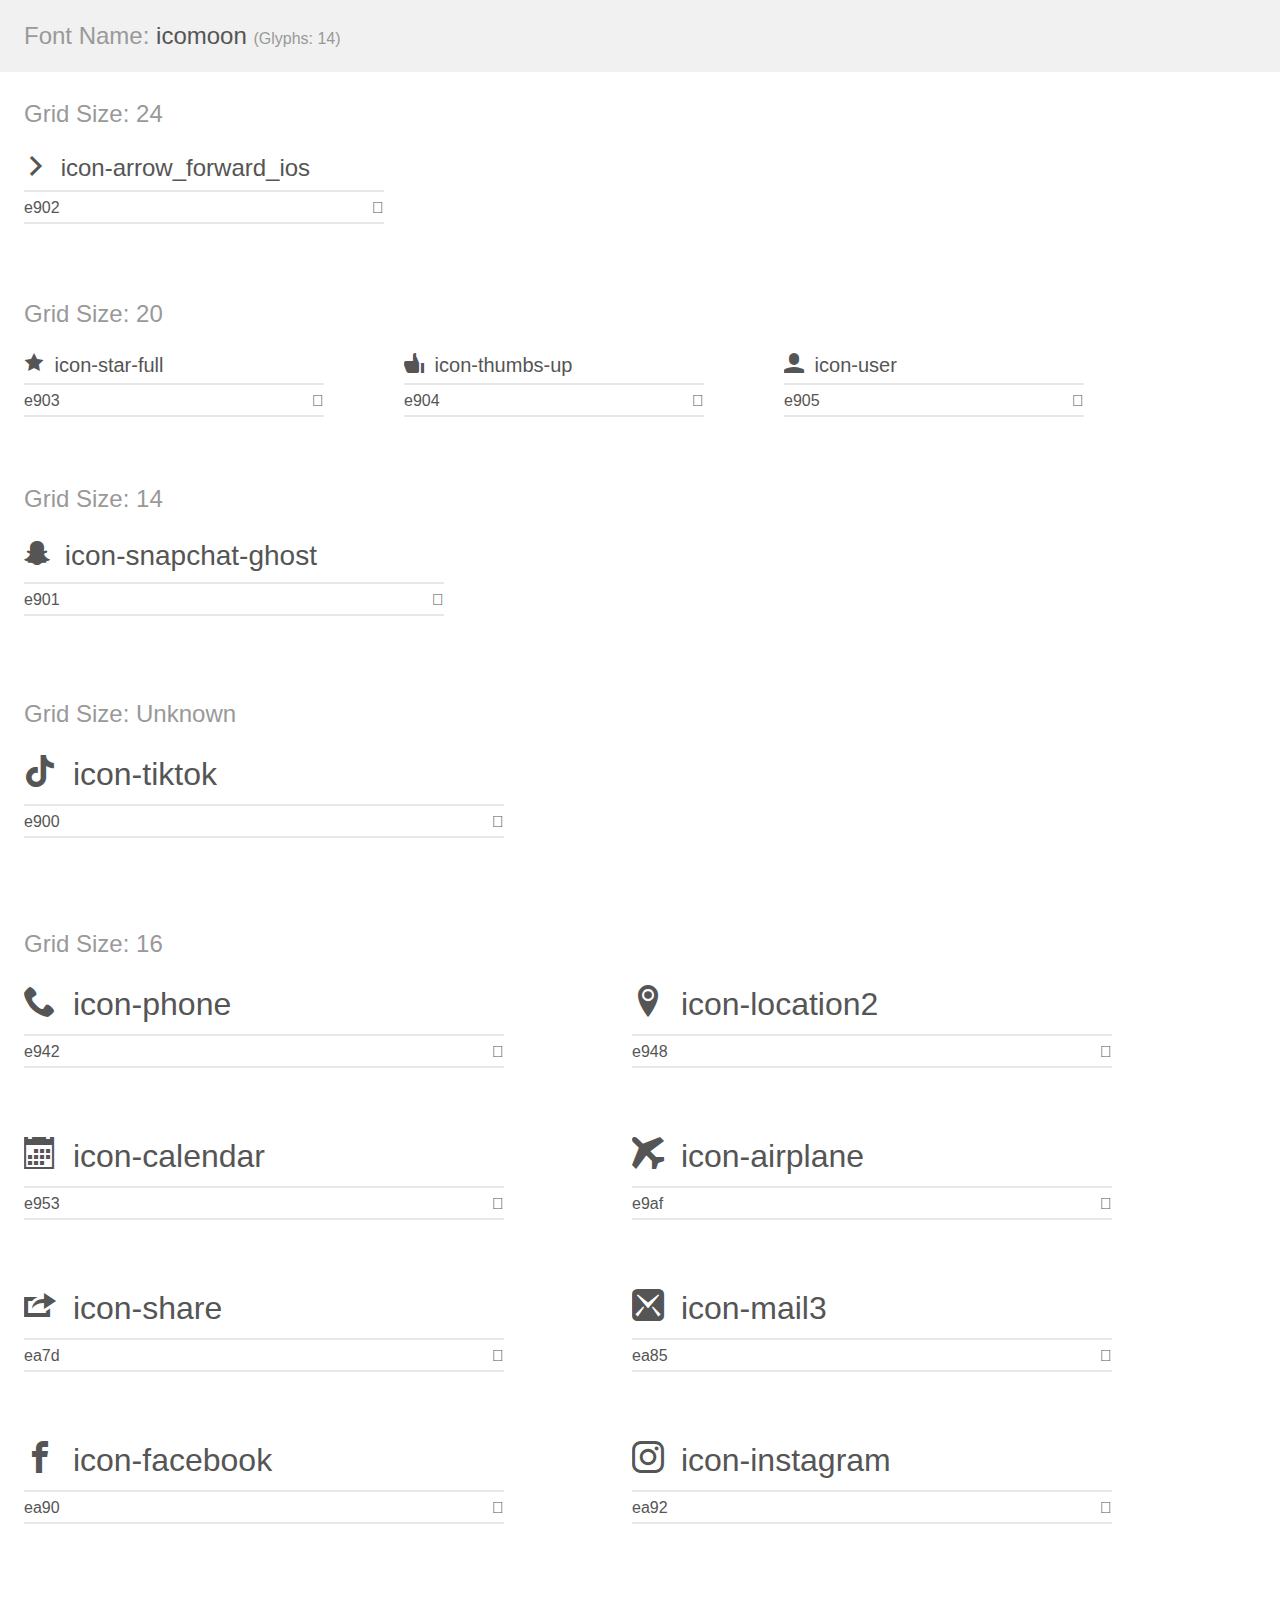
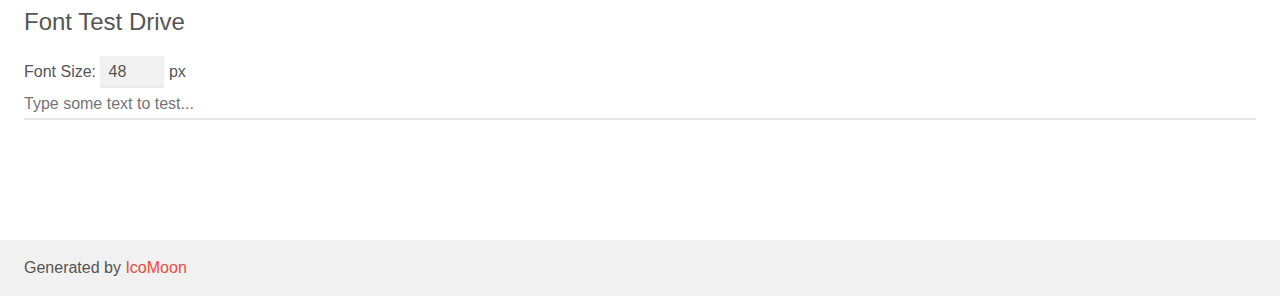
<file: assets/font/icomoon/demo.html>
<!doctype html>
<html>
<head>
    <meta charset="utf-8">
    <title>IcoMoon Demo</title>
    <meta name="description" content="An Icon Font Generated By IcoMoon.io">
    <meta name="viewport" content="width=device-width, initial-scale=1">
    <link rel="stylesheet" href="demo-files/demo.css">
    <link rel="stylesheet" href="style.css"></head>
<body>
    <div class="bgc1 clearfix">
        <h1 class="mhmm mvm"><span class="fgc1">Font Name:</span> icomoon <small class="fgc1">(Glyphs:&nbsp;14)</small></h1>
    </div>
    <div class="clearfix mhl ptl">
        <h1 class="mvm mtn fgc1">Grid Size: 24</h1>
        <div class="glyph fs1">
            <div class="clearfix bshadow0 pbs">
                <span class="icon-arrow_forward_ios"></span>
                <span class="mls"> icon-arrow_forward_ios</span>
            </div>
            <fieldset class="fs0 size1of1 clearfix hidden-false">
                <input type="text" readonly value="e902" class="unit size1of2" />
                <input type="text" maxlength="1" readonly value="&#xe902;" class="unitRight size1of2 talign-right" />
            </fieldset>
            <div class="fs0 bshadow0 clearfix hidden-true">
                <span class="unit pvs fgc1">liga: </span>
                <input type="text" readonly value="" class="liga unitRight" />
            </div>
        </div>
    </div>
    <div class="clearfix mhl ptl">
        <h1 class="mvm mtn fgc1">Grid Size: 20</h1>
        <div class="glyph fs2">
            <div class="clearfix bshadow0 pbs">
                <span class="icon-star-full"></span>
                <span class="mls"> icon-star-full</span>
            </div>
            <fieldset class="fs0 size1of1 clearfix hidden-false">
                <input type="text" readonly value="e903" class="unit size1of2" />
                <input type="text" maxlength="1" readonly value="&#xe903;" class="unitRight size1of2 talign-right" />
            </fieldset>
            <div class="fs0 bshadow0 clearfix hidden-true">
                <span class="unit pvs fgc1">liga: </span>
                <input type="text" readonly value="" class="liga unitRight" />
            </div>
        </div>
        <div class="glyph fs2">
            <div class="clearfix bshadow0 pbs">
                <span class="icon-thumbs-up"></span>
                <span class="mls"> icon-thumbs-up</span>
            </div>
            <fieldset class="fs0 size1of1 clearfix hidden-false">
                <input type="text" readonly value="e904" class="unit size1of2" />
                <input type="text" maxlength="1" readonly value="&#xe904;" class="unitRight size1of2 talign-right" />
            </fieldset>
            <div class="fs0 bshadow0 clearfix hidden-true">
                <span class="unit pvs fgc1">liga: </span>
                <input type="text" readonly value="" class="liga unitRight" />
            </div>
        </div>
        <div class="glyph fs2">
            <div class="clearfix bshadow0 pbs">
                <span class="icon-user"></span>
                <span class="mls"> icon-user</span>
            </div>
            <fieldset class="fs0 size1of1 clearfix hidden-false">
                <input type="text" readonly value="e905" class="unit size1of2" />
                <input type="text" maxlength="1" readonly value="&#xe905;" class="unitRight size1of2 talign-right" />
            </fieldset>
            <div class="fs0 bshadow0 clearfix hidden-true">
                <span class="unit pvs fgc1">liga: </span>
                <input type="text" readonly value="" class="liga unitRight" />
            </div>
        </div>
    </div>
    <div class="clearfix mhl ptl">
        <h1 class="mvm mtn fgc1">Grid Size: 14</h1>
        <div class="glyph fs3">
            <div class="clearfix bshadow0 pbs">
                <span class="icon-snapchat-ghost"></span>
                <span class="mls"> icon-snapchat-ghost</span>
            </div>
            <fieldset class="fs0 size1of1 clearfix hidden-false">
                <input type="text" readonly value="e901" class="unit size1of2" />
                <input type="text" maxlength="1" readonly value="&#xe901;" class="unitRight size1of2 talign-right" />
            </fieldset>
            <div class="fs0 bshadow0 clearfix hidden-true">
                <span class="unit pvs fgc1">liga: </span>
                <input type="text" readonly value="" class="liga unitRight" />
            </div>
        </div>
    </div>
    <div class="clearfix mhl ptl">
        <h1 class="mvm mtn fgc1">Grid Size: Unknown</h1>
        <div class="glyph fs4">
            <div class="clearfix bshadow0 pbs">
                <span class="icon-tiktok"></span>
                <span class="mls"> icon-tiktok</span>
            </div>
            <fieldset class="fs0 size1of1 clearfix hidden-false">
                <input type="text" readonly value="e900" class="unit size1of2" />
                <input type="text" maxlength="1" readonly value="&#xe900;" class="unitRight size1of2 talign-right" />
            </fieldset>
            <div class="fs0 bshadow0 clearfix hidden-true">
                <span class="unit pvs fgc1">liga: </span>
                <input type="text" readonly value="" class="liga unitRight" />
            </div>
        </div>
    </div>
    <div class="clearfix mhl ptl">
        <h1 class="mvm mtn fgc1">Grid Size: 16</h1>
        <div class="glyph fs5">
            <div class="clearfix bshadow0 pbs">
                <span class="icon-phone"></span>
                <span class="mls"> icon-phone</span>
            </div>
            <fieldset class="fs0 size1of1 clearfix hidden-false">
                <input type="text" readonly value="e942" class="unit size1of2" />
                <input type="text" maxlength="1" readonly value="&#xe942;" class="unitRight size1of2 talign-right" />
            </fieldset>
            <div class="fs0 bshadow0 clearfix hidden-true">
                <span class="unit pvs fgc1">liga: </span>
                <input type="text" readonly value="phone, telephone" class="liga unitRight" />
            </div>
        </div>
        <div class="glyph fs5">
            <div class="clearfix bshadow0 pbs">
                <span class="icon-location2"></span>
                <span class="mls"> icon-location2</span>
            </div>
            <fieldset class="fs0 size1of1 clearfix hidden-false">
                <input type="text" readonly value="e948" class="unit size1of2" />
                <input type="text" maxlength="1" readonly value="&#xe948;" class="unitRight size1of2 talign-right" />
            </fieldset>
            <div class="fs0 bshadow0 clearfix hidden-true">
                <span class="unit pvs fgc1">liga: </span>
                <input type="text" readonly value="location2, map-marker2" class="liga unitRight" />
            </div>
        </div>
        <div class="glyph fs5">
            <div class="clearfix bshadow0 pbs">
                <span class="icon-calendar"></span>
                <span class="mls"> icon-calendar</span>
            </div>
            <fieldset class="fs0 size1of1 clearfix hidden-false">
                <input type="text" readonly value="e953" class="unit size1of2" />
                <input type="text" maxlength="1" readonly value="&#xe953;" class="unitRight size1of2 talign-right" />
            </fieldset>
            <div class="fs0 bshadow0 clearfix hidden-true">
                <span class="unit pvs fgc1">liga: </span>
                <input type="text" readonly value="calendar, date" class="liga unitRight" />
            </div>
        </div>
        <div class="glyph fs5">
            <div class="clearfix bshadow0 pbs">
                <span class="icon-airplane"></span>
                <span class="mls"> icon-airplane</span>
            </div>
            <fieldset class="fs0 size1of1 clearfix hidden-false">
                <input type="text" readonly value="e9af" class="unit size1of2" />
                <input type="text" maxlength="1" readonly value="&#xe9af;" class="unitRight size1of2 talign-right" />
            </fieldset>
            <div class="fs0 bshadow0 clearfix hidden-true">
                <span class="unit pvs fgc1">liga: </span>
                <input type="text" readonly value="airplane, travel" class="liga unitRight" />
            </div>
        </div>
        <div class="glyph fs5">
            <div class="clearfix bshadow0 pbs">
                <span class="icon-share"></span>
                <span class="mls"> icon-share</span>
            </div>
            <fieldset class="fs0 size1of1 clearfix hidden-false">
                <input type="text" readonly value="ea7d" class="unit size1of2" />
                <input type="text" maxlength="1" readonly value="&#xea7d;" class="unitRight size1of2 talign-right" />
            </fieldset>
            <div class="fs0 bshadow0 clearfix hidden-true">
                <span class="unit pvs fgc1">liga: </span>
                <input type="text" readonly value="share, out" class="liga unitRight" />
            </div>
        </div>
        <div class="glyph fs5">
            <div class="clearfix bshadow0 pbs">
                <span class="icon-mail3"></span>
                <span class="mls"> icon-mail3</span>
            </div>
            <fieldset class="fs0 size1of1 clearfix hidden-false">
                <input type="text" readonly value="ea85" class="unit size1of2" />
                <input type="text" maxlength="1" readonly value="&#xea85;" class="unitRight size1of2 talign-right" />
            </fieldset>
            <div class="fs0 bshadow0 clearfix hidden-true">
                <span class="unit pvs fgc1">liga: </span>
                <input type="text" readonly value="mail4, contact4" class="liga unitRight" />
            </div>
        </div>
        <div class="glyph fs5">
            <div class="clearfix bshadow0 pbs">
                <span class="icon-facebook"></span>
                <span class="mls"> icon-facebook</span>
            </div>
            <fieldset class="fs0 size1of1 clearfix hidden-false">
                <input type="text" readonly value="ea90" class="unit size1of2" />
                <input type="text" maxlength="1" readonly value="&#xea90;" class="unitRight size1of2 talign-right" />
            </fieldset>
            <div class="fs0 bshadow0 clearfix hidden-true">
                <span class="unit pvs fgc1">liga: </span>
                <input type="text" readonly value="facebook, brand10" class="liga unitRight" />
            </div>
        </div>
        <div class="glyph fs5">
            <div class="clearfix bshadow0 pbs">
                <span class="icon-instagram"></span>
                <span class="mls"> icon-instagram</span>
            </div>
            <fieldset class="fs0 size1of1 clearfix hidden-false">
                <input type="text" readonly value="ea92" class="unit size1of2" />
                <input type="text" maxlength="1" readonly value="&#xea92;" class="unitRight size1of2 talign-right" />
            </fieldset>
            <div class="fs0 bshadow0 clearfix hidden-true">
                <span class="unit pvs fgc1">liga: </span>
                <input type="text" readonly value="instagram, brand12" class="liga unitRight" />
            </div>
        </div>
    </div>

    <!--[if gt IE 8]><!-->
    <div class="mhl clearfix mbl">
        <h1>Font Test Drive</h1>
        <label>
            Font Size: <input id="fontSize" type="number" class="textbox0 mbm"
            min="8" value="48" />
            px
        </label>
        <input id="testText" type="text" class="phl size1of1 mvl"
        placeholder="Type some text to test..." value=""/>
        <div id="testDrive" class="icon-" style="font-family: icomoon">&nbsp;
        </div>
    </div>
    <!--<![endif]-->
    <div class="bgc1 clearfix">
        <p class="mhl">Generated by <a href="https://icomoon.io/app">IcoMoon</a></p>
    </div>

    <script src="demo-files/demo.js"></script>
</body>
</html>
</file>
<file: assets/font/icomoon/demo-files/demo.css>
body {
  padding: 0;
  margin: 0;
  font-family: sans-serif;
  font-size: 1em;
  line-height: 1.5;
  color: #555;
  background: #fff;
}
h1 {
  font-size: 1.5em;
  font-weight: normal;
}
small {
  font-size: .66666667em;
}
a {
  color: #e74c3c;
  text-decoration: none;
}
a:hover, a:focus {
  box-shadow: 0 1px #e74c3c;
}
.bshadow0, input {
  box-shadow: inset 0 -2px #e7e7e7;
}
input:hover {
  box-shadow: inset 0 -2px #ccc;
}
input, fieldset {
  font-family: sans-serif;
  font-size: 1em;
  margin: 0;
  padding: 0;
  border: 0;
}
input {
  color: inherit;
  line-height: 1.5;
  height: 1.5em;
  padding: .25em 0;
}
input:focus {
  outline: none;
  box-shadow: inset 0 -2px #449fdb;
}
.glyph {
  font-size: 16px;
  width: 15em;
  padding-bottom: 1em;
  margin-right: 4em;
  margin-bottom: 1em;
  float: left;
  overflow: hidden;
}
.liga {
  width: 80%;
  width: calc(100% - 2.5em);
}
.talign-right {
  text-align: right;
}
.talign-center {
  text-align: center;
}
.bgc1 {
  background: #f1f1f1;
}
.fgc1 {
  color: #999;
}
.fgc0 {
  color: #000;
}
p {
  margin-top: 1em;
  margin-bottom: 1em;
}
.mvm {
  margin-top: .75em;
  margin-bottom: .75em;
}
.mtn {
  margin-top: 0;
}
.mtl, .mal {
  margin-top: 1.5em;
}
.mbl, .mal {
  margin-bottom: 1.5em;
}
.mal, .mhl {
  margin-left: 1.5em;
  margin-right: 1.5em;
}
.mhmm {
  margin-left: 1em;
  margin-right: 1em;
}
.mls {
  margin-left: .25em;
}
.ptl {
  padding-top: 1.5em;
}
.pbs, .pvs {
  padding-bottom: .25em;
}
.pvs, .pts {
  padding-top: .25em;
}
.unit {
  float: left;
}
.unitRight {
  float: right;
}
.size1of2 {
  width: 50%;
}
.size1of1 {
  width: 100%;
}
.clearfix:before, .clearfix:after {
  content: " ";
  display: table;
}
.clearfix:after {
  clear: both;
}
.hidden-true {
  display: none;
}
.textbox0 {
  width: 3em;
  background: #f1f1f1;
  padding: .25em .5em;
  line-height: 1.5;
  height: 1.5em;
}
#testDrive {
  display: block;
  padding-top: 24px;
  line-height: 1.5;
}
.fs0 {
  font-size: 16px;
}
.fs1 {
  font-size: 24px;
}
.fs2 {
  font-size: 20px;
}
.fs3 {
  font-size: 28px;
}
.fs4 {
  font-size: 32px;
}
.fs5 {
  font-size: 32px;
}
</file>
<file: assets/font/icomoon/style.css>
@font-face {
  font-family: 'icomoon';
  src:  url('fonts/icomoon.eot?8y1cqm');
  src:  url('fonts/icomoon.eot?8y1cqm#iefix') format('embedded-opentype'),
    url('fonts/icomoon.ttf?8y1cqm') format('truetype'),
    url('fonts/icomoon.woff?8y1cqm') format('woff'),
    url('fonts/icomoon.svg?8y1cqm#icomoon') format('svg');
  font-weight: normal;
  font-style: normal;
  font-display: block;
}

[class^="icon-"], [class*=" icon-"] {
  /* use !important to prevent issues with browser extensions that change fonts */
  font-family: 'icomoon' !important;
  speak: never;
  font-style: normal;
  font-weight: normal;
  font-variant: normal;
  text-transform: none;
  line-height: 1;

  /* Better Font Rendering =========== */
  -webkit-font-smoothing: antialiased;
  -moz-osx-font-smoothing: grayscale;
}

.icon-arrow_forward_ios:before {
  content: "\e902";
}
.icon-star-full:before {
  content: "\e903";
}
.icon-thumbs-up:before {
  content: "\e904";
}
.icon-user:before {
  content: "\e905";
}
.icon-snapchat-ghost:before {
  content: "\e901";
}
.icon-tiktok:before {
  content: "\e900";
}
.icon-phone:before {
  content: "\e942";
}
.icon-location2:before {
  content: "\e948";
}
.icon-calendar:before {
  content: "\e953";
}
.icon-airplane:before {
  content: "\e9af";
}
.icon-share:before {
  content: "\ea7d";
}
.icon-mail3:before {
  content: "\ea85";
}
.icon-facebook:before {
  content: "\ea90";
}
.icon-instagram:before {
  content: "\ea92";
}
</file>
